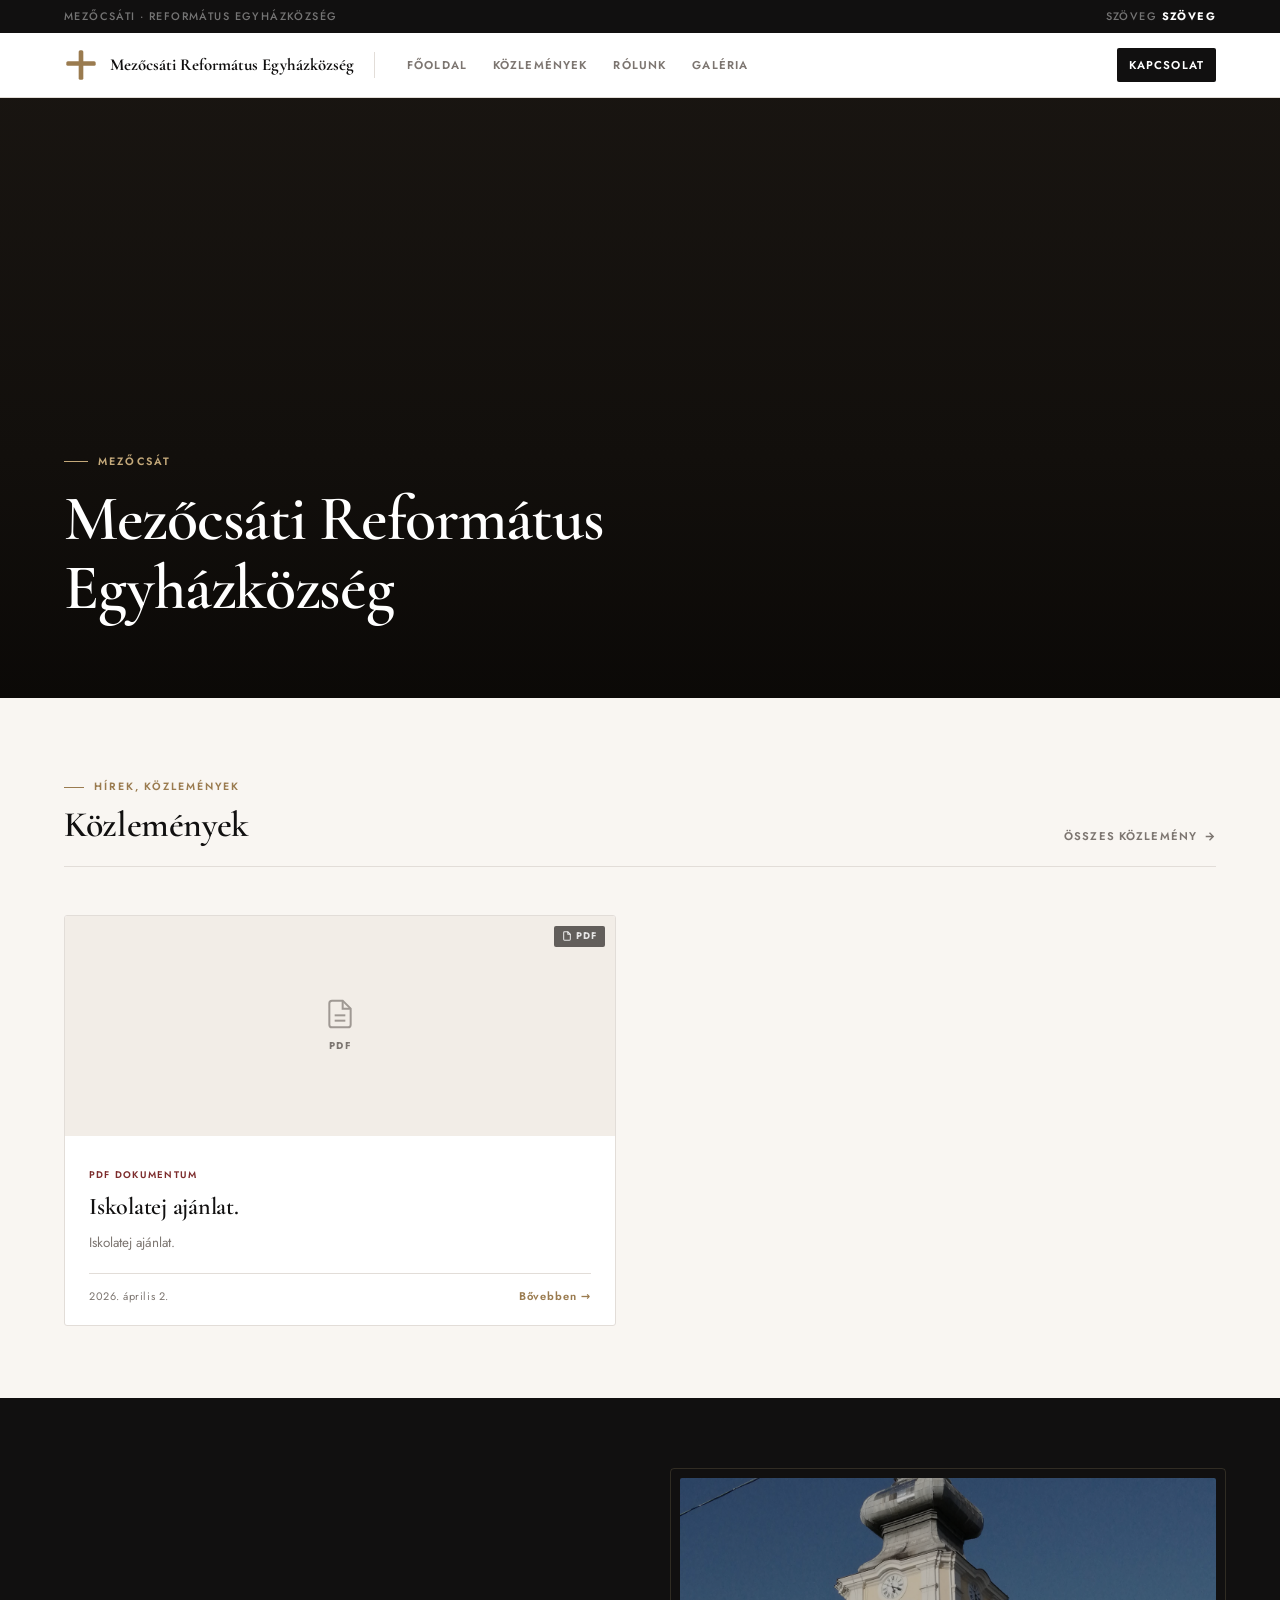
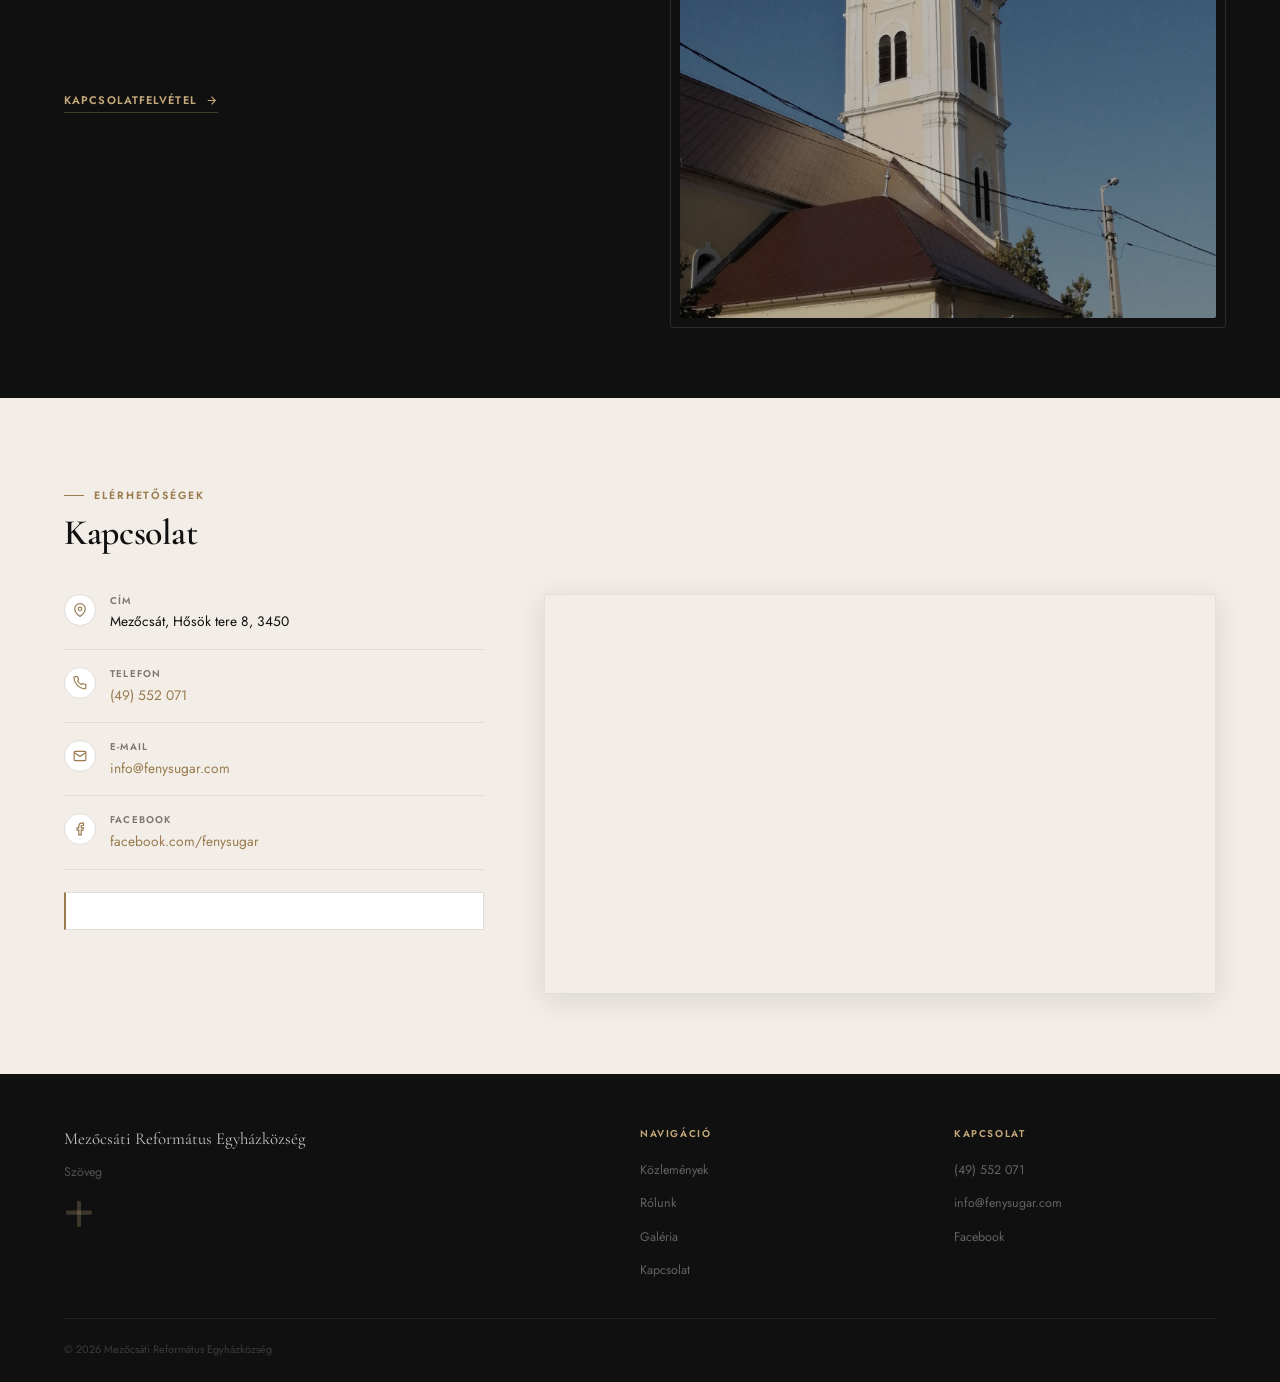
<file: index.html>
<!DOCTYPE html>
<html lang="hu">
<head>
  <meta charset="UTF-8"/>
  <meta name="viewport" content="width=device-width, initial-scale=1.0"/>
  <title>Mezőcsáti Református Egyházközség</title>
  <link rel="stylesheet" href="style.css"/>
</head>
<body>

<div class="topbar">
  <span>Mezőcsáti · Református Egyházközség</span>
  <span>Szöveg <strong>Szöveg</strong></span>
</div>

<header>
  <div class="header-inner">
    <a href="index.html" class="logo">
      <svg class="logo-mark" viewBox="0 0 44 44" fill="none">
        <rect x="19" y="3" width="6" height="38" rx="2" fill="#9a7b4f"/>
        <rect x="3" y="17" width="38" height="6" rx="2" fill="#9a7b4f"/>
      </svg>
      <div class="logo-text">
        <strong>Mezőcsáti Református Egyházközség</strong>
      </div>
    </a>
    <div class="header-sep"></div>
    <button class="hamburger" id="hamburger" aria-label="Menü">
      <span></span><span></span><span></span>
    </button>
    <nav id="main-nav">
      <a href="index.html">Főoldal</a>
      <a href="kozlemenyek.html">Közlemények</a>
      <a href="index.html#rolunk">Rólunk</a>
      <a href="galeria.html">Galéria</a>
      <a href="index.html#kapcsolat" class="nav-cta">Kapcsolat</a>
    </nav>
  </div>
</header>
<div class="hero">
 
  <div class="hero-gradient"></div>
  <div class="hero-content">
    <div class="hero-eyebrow">Mezőcsát</div>
    <h1 class="hero-title">Mezőcsáti Református<br>Egyházközség</h1>
    <p class="hero-sub"></p>
  </div>
</div>

<section id="kozlemenyek">
  <div class="news-header">
    <div>
      <div class="section-eyebrow">Hírek, Közlemények</div>
      <h2 class="section-heading">Közlemények</h2>
    </div>
    <a href="kozlemenyek.html" class="news-more">
      Összes közlemény
      <svg width="13" height="13" viewBox="0 0 24 24" fill="none" stroke="currentColor" stroke-width="2.5"><path d="M5 12h14M12 5l7 7-7 7"/></svg>
    </a>
  </div>
  <div class="news-layout" id="index-news"></div>
</section>

<section class="about-strip" id="rolunk">
  <div>
    <!-- <div class="section-eyebrow">Rólunk</div>
    <h2 class="section-heading">Szöveg</h2>
    <blockquote>
      „Idézet helye."
      <cite>-</cite>
    </blockquote>
    <p>Szöveg</p>
    <p>Szöveg</p> -->
    <a href="#kapcsolat" class="about-link">
      Kapcsolatfelvétel
      <svg width="13" height="13" viewBox="0 0 24 24" fill="none" stroke="currentColor" stroke-width="2"><path d="M5 12h14M12 5l7 7-7 7"/></svg>
    </a>
  </div>
  <div class="about-img-wrap">
    <img src="img/templom.jpg"
         onerror="this.src=''"
         alt="Mezőcsáti református templom"/>
  </div>
</section>

<section id="kapcsolat">
  <div class="kapcsolat-header">
    <div class="section-eyebrow">Elérhetőségek</div>
    <h2 class="section-heading">Kapcsolat</h2>
  </div>
  <div class="contact-grid">
    <div>
      <div class="contact-items">
        <div class="citem">
          <div class="citem-icon"><svg width="14" height="14" viewBox="0 0 24 24" fill="none" stroke="currentColor" stroke-width="2"><path d="M21 10c0 7-9 13-9 13s-9-6-9-13a9 9 0 0 1 18 0z"/><circle cx="12" cy="10" r="3"/></svg></div>
          <div><div class="citem-label">Cím</div><div class="citem-value">Mezőcsát, Hősök tere 8, 3450</div></div>
        </div>
        <div class="citem">
          <div class="citem-icon"><svg width="14" height="14" viewBox="0 0 24 24" fill="none" stroke="currentColor" stroke-width="2"><path d="M22 16.92v3a2 2 0 0 1-2.18 2 19.79 19.79 0 0 1-8.63-3.07A19.5 19.5 0 0 1 4.69 12a19.79 19.79 0 0 1-3.07-8.67A2 2 0 0 1 3.6 1h3a2 2 0 0 1 2 1.72 12.84 12.84 0 0 0 .7 2.81 2 2 0 0 1-.45 2.11L7.91 8.57a16 16 0 0 0 6.06 6.06l.94-.94a2 2 0 0 1 2.11-.45 12.84 12.84 0 0 0 2.81.7A2 2 0 0 1 22 16.92z"/></svg></div>
          <div><div class="citem-label">Telefon</div><div class="citem-value"><a href="tel:(49) 552 071">(49) 552 071</a></div></div>
        </div>
        <div class="citem">
          <div class="citem-icon"><svg width="14" height="14" viewBox="0 0 24 24" fill="none" stroke="currentColor" stroke-width="2"><path d="M4 4h16c1.1 0 2 .9 2 2v12c0 1.1-.9 2-2 2H4c-1.1 0-2-.9-2-2V6c0-1.1.9-2 2-2z"/><polyline points="22,6 12,13 2,6"/></svg></div>
          <div><div class="citem-label">E-mail</div><div class="citem-value"><a href="mailto:info@fenysugar.com">info@fenysugar.com</a></div></div>
        </div>
        <div class="citem">
          <div class="citem-icon"><svg width="14" height="14" viewBox="0 0 24 24" fill="none" stroke="currentColor" stroke-width="2"><path d="M18 2h-3a5 5 0 0 0-5 5v3H7v4h3v8h4v-8h3l1-4h-4V7a1 1 0 0 1 1-1h3z"/></svg></div>
          <div><div class="citem-label">Facebook</div><div class="citem-value"><a href="https://www.facebook.com/fenysugar/" target="_blank">facebook.com/fenysugar</a></div></div>
        </div>
      </div>
      <div class="lelkesz-card">
        <div class="lelkesz-label"></div>
        <div class="lelkesz-name"></div>
        <div class="lelkesz-contact"></div>
      </div>
    </div>
    <div class="map-wrap">
      <iframe src="https://www.google.com/maps/embed?pb=!1m18!1m12!1m3!1d1157.4854516834391!2d20.90183496968449!3d47.820530988445945!2m3!1f0!2f0!3f0!3m2!1i1024!2i768!4f13.1!3m3!1m2!1s0x4740b6dd6d126935%3A0x48b786fd957d6ade!2zTWV6xZFjc8OhdGkgUmVmb3Jtw6F0dXMgdGVtcGxvbQ!5e0!3m2!1shu!2shu!4v1775995206478!5m2!1shu!2shu" width="600" height="450" style="border:0;" allowfullscreen="" loading="lazy" referrerpolicy="no-referrer-when-downgrade"></iframe>
    </div>
  </div>
</section>

<footer>
  <div class="footer-top">
    <div>
      <div class="footer-brand-name">Mezőcsáti Református Egyházközség</div>
      <p class="footer-brand-desc">Szöveg</p>
      <svg class="footer-cross" width="30" height="30" viewBox="0 0 44 44" fill="none">
        <rect x="19" y="3" width="6" height="38" rx="2" fill="currentColor"/>
        <rect x="3" y="17" width="38" height="6" rx="2" fill="currentColor"/>
      </svg>
    </div>
    <div class="footer-col">
      <div class="footer-col-title">Navigáció</div>
      <ul>
        <li><a href="kozlemenyek.html">Közlemények</a></li>
        <li><a href="index.html#rolunk">Rólunk</a></li>
        <li><a href="galeria.html">Galéria</a></li>
        <li><a href="index.html#kapcsolat">Kapcsolat</a></li>
      </ul>
    </div>
    <div class="footer-col">
      <div class="footer-col-title">Kapcsolat</div>
      <ul>
        <li><a href="tel:(49) 552 071">(49) 552 071</a></li>
        <li><a href="mailto:info@fenysugar.com">info@fenysugar.com</a></li>
        <li><a href="https://www.facebook.com/fenysugar/" target="_blank">Facebook</a></li>
      </ul>
    </div>
  </div>
  <div class="footer-bottom">
    <span>© 2026 Mezőcsáti Református Egyházközség</span>
  </div>
</footer>

<button class="scroll-top" id="scrollTop" aria-label="Fel">
  <svg width="15" height="15" viewBox="0 0 24 24" fill="none" stroke="currentColor" stroke-width="2.5"><path d="M18 15l-6-6-6 6"/></svg>
</button>

<div id="modal-container"></div>

<script src="data.js"></script>
<script src="script.js"></script>
<script>renderIndexNews('index-news', 'modal-container');</script>
</body>
</html>
</file>
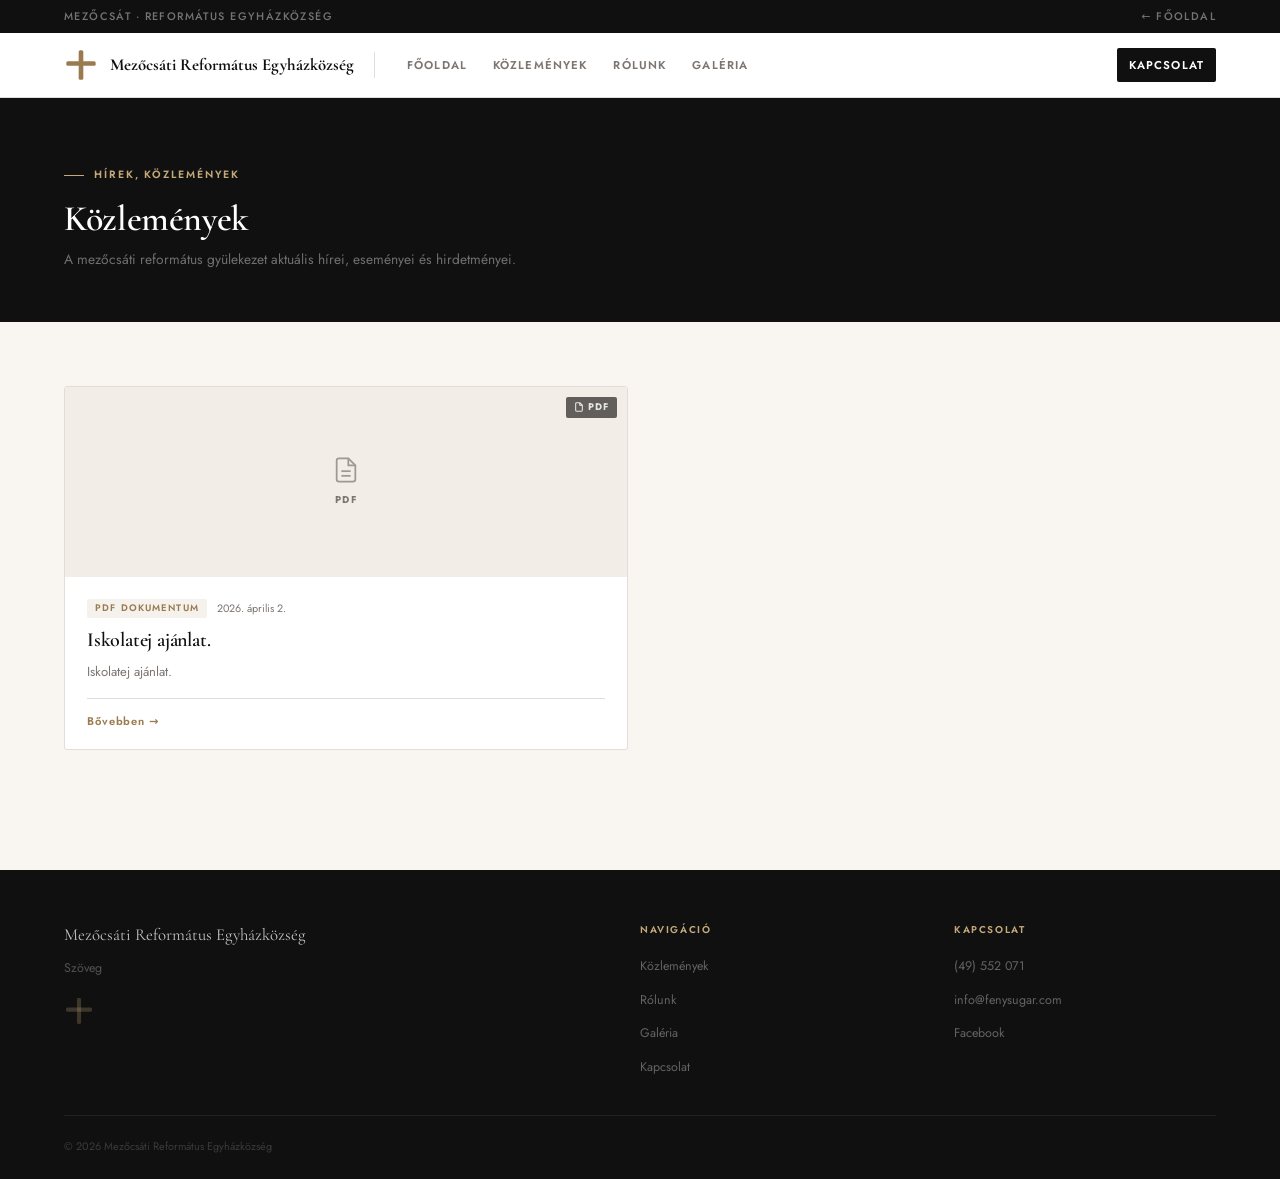
<file: kozlemenyek.html>
<!DOCTYPE html>
<html lang="hu">
<head>
  <meta charset="UTF-8"/>
  <meta name="viewport" content="width=device-width, initial-scale=1.0"/>
  <title>Közlemények – Mezőcsáti Református Egyházközség</title>
  <link rel="stylesheet" href="style.css"/>
</head>
<body>

<div class="topbar">
  <span>Mezőcsát · Református Egyházközség</span>
  <a href="index.html">← Főoldal</a>
</div>

<header>
  <div class="header-inner">
    <a href="index.html" class="logo">
      <svg class="logo-mark" viewBox="0 0 44 44" fill="none">
        <rect x="19" y="3" width="6" height="38" rx="2" fill="#9a7b4f"/>
        <rect x="3" y="17" width="38" height="6" rx="2" fill="#9a7b4f"/>
      </svg>
      <div class="logo-text">
        <strong>Mezőcsáti Református Egyházközség</strong>
      </div>
    </a>
    <div class="header-sep"></div>
    <button class="hamburger" id="hamburger" aria-label="Menü">
      <span></span><span></span><span></span>
    </button>
    <nav id="main-nav">
      <a href="index.html">Főoldal</a>
      <a href="kozlemenyek.html">Közlemények</a>
      <a href="index.html#rolunk">Rólunk</a>
      <a href="galeria.html">Galéria</a>
      <a href="index.html#kapcsolat" class="nav-cta">Kapcsolat</a>
    </nav>
  </div>
</header>

<div class="page-hero">
  <div class="section-eyebrow">Hírek, Közlemények</div>
  <h1 class="section-heading">Közlemények</h1>
  <p>A mezőcsáti református gyülekezet aktuális hírei, eseményei és hirdetményei.</p>
</div>

<div class="posts-section">
  <div class="posts-grid" id="posts-grid"></div>
  <div class="pagination" id="pagination"></div>
</div>

<footer>
  <div class="footer-top">
    <div>
      <div class="footer-brand-name">Mezőcsáti Református Egyházközség</div>
      <p class="footer-brand-desc">Szöveg</p>
      <svg class="footer-cross" width="30" height="30" viewBox="0 0 44 44" fill="none">
        <rect x="19" y="3" width="6" height="38" rx="2" fill="currentColor"/>
        <rect x="3" y="17" width="38" height="6" rx="2" fill="currentColor"/>
      </svg>
    </div>
    <div class="footer-col">
      <div class="footer-col-title">Navigáció</div>
      <ul>
        <li><a href="kozlemenyek.html">Közlemények</a></li>
        <li><a href="index.html#rolunk">Rólunk</a></li>
        <li><a href="galeria.html">Galéria</a></li>
        <li><a href="index.html#kapcsolat">Kapcsolat</a></li>
      </ul>
    </div>
    <div class="footer-col">
      <div class="footer-col-title">Kapcsolat</div>
      <ul>
        <li><a href="tel:(49) 552 071">(49) 552 071</a></li>
        <li><a href="mailto:info@fenysugar.com">info@fenysugar.com</a></li>
        <li><a href="https://www.facebook.com/fenysugar/" target="_blank">Facebook</a></li>
      </ul>
    </div>
  </div>
  <div class="footer-bottom">
    <span>© 2026 Mezőcsáti Református Egyházközség</span>
  </div>
</footer>

<button class="scroll-top" id="scrollTop" aria-label="Fel">
  <svg width="15" height="15" viewBox="0 0 24 24" fill="none" stroke="currentColor" stroke-width="2.5"><path d="M18 15l-6-6-6 6"/></svg>
</button>

<div id="modal-container"></div>

<script src="data.js"></script>
<script src="script.js"></script>
<script>renderPostsPage('posts-grid', 'pagination', 'modal-container', 6);</script>
</body>
</html>
</file>
<file: style.css>
@import url('https://fonts.googleapis.com/css2?family=Cormorant+Garamond:ital,wght@0,300;0,400;0,600;0,700;1,300;1,400&family=Jost:wght@300;400;500;600&display=swap');

:root {
  --ink:      #111010;
  --ink-soft: #3a3632;
  --muted:    #7c7570;
  --rule:     #e2ddd8;
  --paper:    #f9f6f2;
  --paper2:   #f2ede7;
  --white:    #ffffff;
  --gold:     #9a7b4f;
  --gold-lt:  #c4a97a;
  --red:      #7d2d2d;
  --shadow-s: 0 2px 12px rgba(17,16,16,.07);
  --shadow-m: 0 6px 32px rgba(17,16,16,.11);
  --shadow-l: 0 16px 64px rgba(17,16,16,.14);
}

*, *::before, *::after { box-sizing: border-box; margin: 0; padding: 0; }
html { scroll-behavior: smooth; overflow-x: hidden; max-width: 100%; }
body { overflow-x: hidden; max-width: 100%;
  background: var(--paper);
  color: var(--ink);
  font-family: 'Jost', system-ui, sans-serif;
  font-weight: 400;
  line-height: 1.6;
  -webkit-font-smoothing: antialiased;
}


.topbar {
  background: var(--ink);
  color: rgba(255,255,255,.42);
  font-size: .68rem;
  font-weight: 500;
  letter-spacing: .13em;
  text-transform: uppercase;
  padding: 8px 5%;
  display: flex;
  justify-content: space-between;
  align-items: center;
}
.topbar strong { color: #fff; }
.topbar a { color: rgba(255,255,255,.42); text-decoration: none; transition: color .2s; }
.topbar a:hover { color: var(--gold-lt); }

header {
  background: var(--white);
  border-bottom: 1px solid var(--rule);
  position: sticky;
  top: 0;
  z-index: 200;
  width: 100%;
  max-width: 100vw;
}
.header-inner {
  display: flex;
  align-items: center;
  gap: 20px;
  padding: 0 5%;
  height: 64px;
  min-width: 0;
}
.logo {
  display: flex;
  align-items: center;
  gap: 12px;
  text-decoration: none;
  flex-shrink: 1;
  min-width: 0;
}
.logo-text {
  min-width: 0;
  overflow: hidden;
}
.logo-mark { width: 34px; height: 34px; }
.logo-text strong {
  font-family: 'Cormorant Garamond', Georgia, serif;
  font-size: 1.05rem;
  font-weight: 700;
  color: var(--ink);
  display: block;
  line-height: 1.2;
  white-space: nowrap;
  overflow: hidden;
  text-overflow: ellipsis;
}
.logo-text small {
  font-size: .6rem;
  font-weight: 500;
  letter-spacing: .15em;
  text-transform: uppercase;
  color: var(--muted);
}
.header-sep { width: 1px; height: 26px; background: var(--rule); flex-shrink: 0; }

nav { display: flex; align-items: center; gap: 2px; flex: 1; }
nav a {
  font-size: .71rem;
  font-weight: 600;
  letter-spacing: .1em;
  text-transform: uppercase;
  color: var(--muted);
  text-decoration: none;
  padding: 8px 12px;
  border-radius: 2px;
  transition: color .2s, background .2s;
  white-space: nowrap;
}
nav a:hover, nav a.active { color: var(--ink); background: var(--paper2); }
.nav-cta {
  margin-left: auto;
  color: var(--white) !important;
  background: var(--ink) !important;
  transition: background .2s !important;
}
.nav-cta:hover { background: var(--gold) !important; }

.hamburger {
  display: none;
  background: none; border: none;
  cursor: pointer; padding: 6px;
  flex-direction: column; gap: 5px;
  margin-left: auto;
}
.hamburger span { display: block; width: 22px; height: 1.5px; background: var(--ink); }

.hero {
  position: relative;
  height: 600px;
  display: flex;
  align-items: flex-end;
  overflow: hidden;
  background: #1a1612;
}
.hero-img {
  position: absolute;
  inset: 0;
  width: 100%; height: 100%;
  object-fit: cover;
  object-position: center;
  display: block;
  transform: scale(1.03);
  transition: transform 10s ease;
  filter: brightness(.45) saturate(.7);
}
.hero:hover .hero-img { transform: scale(1.00); }
.hero-gradient {
  position: absolute;
  inset: 0;
  background: linear-gradient(to top, rgba(10,8,6,.92) 0%, rgba(10,8,6,.5) 40%, rgba(10,8,6,.1) 100%);
  z-index: 1;
}
.hero-content {
  position: relative;
  z-index: 2;
  padding: 0 5% 60px;
  max-width: 780px;
  animation: fadeUp .9s ease both;
}
@keyframes fadeUp {
  from { opacity: 0; transform: translateY(16px); }
  to   { opacity: 1; transform: translateY(0); }
}
.hero-eyebrow {
  display: inline-flex;
  align-items: center;
  gap: 10px;
  font-size: .67rem;
  font-weight: 600;
  letter-spacing: .2em;
  text-transform: uppercase;
  color: var(--gold-lt);
  margin-bottom: 14px;
}
.hero-eyebrow::before {
  content: '';
  display: block;
  width: 24px; height: 1px;
  background: var(--gold-lt);
}
.hero-title {
  font-family: 'Cormorant Garamond', Georgia, serif;
  font-size: clamp(2.4rem, 5.5vw, 4rem);
  font-weight: 600;
  line-height: 1.08;
  color: #fff;
  letter-spacing: -.02em;
  margin-bottom: 16px;
}
.hero-sub {
  font-size: .9rem;
  color: rgba(255,255,255,.58);
  max-width: 420px;
  line-height: 1.7;
}

.section-eyebrow {
  display: inline-flex;
  align-items: center;
  gap: 10px;
  font-size: .66rem;
  font-weight: 600;
  letter-spacing: .18em;
  text-transform: uppercase;
  color: var(--gold);
  margin-bottom: 8px;
}
.section-eyebrow::before {
  content: '';
  display: block;
  width: 20px; height: 1px;
  background: var(--gold);
}
.section-heading {
  font-family: 'Cormorant Garamond', Georgia, serif;
  font-size: clamp(1.7rem, 2.8vw, 2.4rem);
  font-weight: 600;
  color: var(--ink);
  line-height: 1.15;
  letter-spacing: -.01em;
}

#kozlemenyek { padding: 72px 5%; }

.news-header {
  display: flex;
  align-items: flex-end;
  justify-content: space-between;
  gap: 24px;
  margin-bottom: 48px;
  padding-bottom: 20px;
  border-bottom: 1px solid var(--rule);
}
.news-more {
  font-size: .7rem;
  font-weight: 600;
  letter-spacing: .1em;
  text-transform: uppercase;
  color: var(--muted);
  text-decoration: none;
  display: flex;
  align-items: center;
  gap: 6px;
  white-space: nowrap;
  transition: color .2s;
  flex-shrink: 0;
}
.news-more:hover { color: var(--ink); }

.news-layout {
  display: grid;
  grid-template-columns: 1fr 1fr;
  gap: 48px;
  align-items: start;
}

.news-layout-noimg {
  grid-template-columns: 1fr;
}
.news-layout-noimg .news-featured-card {
  width: 100%;
}
.news-layout-noimg .news-list {
  display: grid;
  grid-template-columns: repeat(2, 1fr);
  gap: 0;
}
.news-layout-noimg .nl-item {
  padding: 20px 24px;
  border-bottom: 1px solid var(--rule);
  border-right: 1px solid var(--rule);
}
.news-layout-noimg .nl-item:nth-child(even) {
  border-right: none;
}
.news-layout-noimg .nl-item:last-child,
.news-layout-noimg .nl-item:nth-last-child(2):nth-child(odd) {
  border-bottom: none;
}

.news-featured-card {
  background: var(--white);
  border: 1px solid var(--rule);
  border-radius: 3px;
  overflow: hidden;
  cursor: pointer;
  transition: box-shadow .25s, transform .25s;
}
.news-featured-card:hover {
  box-shadow: var(--shadow-m);
  transform: translateY(-3px);
}
.nfc-img-wrap { overflow: hidden; height: 220px; }

.nfc-no-img {
  border-left: 3px solid var(--gold);
}
.nfc-no-img .nfc-body {
  padding: 32px 28px 28px;
}
.nfc-no-img .nfc-title {
  font-size: 1.9rem;
}
.nfc-no-img .nfc-excerpt {
  max-width: 640px;
  font-size: .9rem;
}
.nfc-img-wrap img {
  width: 100%; height: 100%;
  object-fit: cover; display: block;
  transition: transform .55s ease;
}
.news-featured-card:hover .nfc-img-wrap img { transform: scale(1.04); }
.nfc-body { padding: 24px 24px 20px; }
.nfc-tag {
  display: inline-block;
  font-size: .6rem;
  font-weight: 600;
  letter-spacing: .13em;
  text-transform: uppercase;
  color: var(--red);
  margin-bottom: 10px;
}
.nfc-title {
  font-family: 'Cormorant Garamond', Georgia, serif;
  font-size: 1.5rem;
  font-weight: 600;
  color: var(--ink);
  line-height: 1.2;
  letter-spacing: -.01em;
  margin-bottom: 10px;
}
.nfc-excerpt {
  font-size: .84rem;
  color: var(--muted);
  line-height: 1.7;
  margin-bottom: 18px;
}
.nfc-foot {
  display: flex;
  align-items: center;
  justify-content: space-between;
  padding-top: 14px;
  border-top: 1px solid var(--rule);
}
.nfc-date { font-size: .68rem; color: var(--muted); letter-spacing: .05em; }
.nfc-read {
  font-size: .7rem;
  font-weight: 600;
  letter-spacing: .08em;
  color: var(--gold);
  transition: color .2s;
}
.news-featured-card:hover .nfc-read { color: var(--ink); }

.news-list { display: flex; flex-direction: column; }
.nl-item {
  padding: 20px 0;
  border-bottom: 1px solid var(--rule);
  cursor: pointer;
  transition: background .15s;
}
.nl-item:first-child { padding-top: 0; }
.nl-item:last-child { border-bottom: none; }
.nl-item:hover .nl-title { color: var(--gold); }
.nl-meta {
  display: flex;
  align-items: center;
  gap: 10px;
  margin-bottom: 7px;
}
.nl-tag {
  font-size: .59rem;
  font-weight: 600;
  letter-spacing: .12em;
  text-transform: uppercase;
  color: var(--gold);
  background: rgba(154,123,79,.1);
  padding: 2px 8px;
  border-radius: 2px;
}
.nl-date { font-size: .68rem; color: var(--muted); letter-spacing: .04em; }

.nl-item.nl-has-img {
  display: flex;
  gap: 14px;
  align-items: flex-start;
}
.nl-thumb {
  width: 72px;
  height: 72px;
  flex-shrink: 0;
  border-radius: 2px;
  overflow: hidden;
}
.nl-thumb img {
  width: 100%; height: 100%;
  object-fit: cover;
  display: block;
  transition: transform .4s;
}
.nl-item.nl-has-img:hover .nl-thumb img { transform: scale(1.06); }
.nl-text { flex: 1; min-width: 0; }
.nl-title {
  font-family: 'Cormorant Garamond', Georgia, serif;
  font-size: 1.15rem;
  font-weight: 600;
  color: var(--ink);
  line-height: 1.25;
  letter-spacing: -.01em;
  margin-bottom: 5px;
  transition: color .2s;
}
.nl-excerpt {
  font-size: .8rem;
  color: var(--muted);
  line-height: 1.6;
  overflow: hidden;
  display: -webkit-box;
  -webkit-line-clamp: 2;
  line-clamp: 2;
  -webkit-box-orient: vertical;
}

.page-hero {
  background: var(--ink);
  padding: 60px 5% 52px;
}
.page-hero .section-eyebrow { color: var(--gold-lt); }
.page-hero .section-eyebrow::before { background: var(--gold-lt); }
.page-hero .section-heading { color: #fff; margin-top: 6px; }
.page-hero p { font-size: .86rem; color: rgba(255,255,255,.4); margin-top: 8px; }

.posts-section { padding: 64px 5%; }

.posts-grid {
  display: grid;
  grid-template-columns: repeat(2, 1fr);
  gap: 24px;
  margin-bottom: 56px;
}

.post-card {
  background: var(--white);
  border: 1px solid var(--rule);
  border-radius: 3px;
  overflow: hidden;
  cursor: pointer;
  transition: box-shadow .22s, transform .22s;
  display: flex;
  flex-direction: column;
}
.post-card:hover {
  box-shadow: var(--shadow-m);
  transform: translateY(-3px);
}
.post-card-img {
  overflow: hidden;
  height: 190px;
  background: var(--paper2);
  flex-shrink: 0;
}
.post-card-img img {
  width: 100%; height: 100%;
  object-fit: cover; display: block;
  transition: transform .5s ease;
}
.post-card:hover .post-card-img img { transform: scale(1.04); }



.post-card-body {
  padding: 22px 22px 18px;
  display: flex;
  flex-direction: column;
  flex: 1;
}
.post-card-meta {
  display: flex;
  align-items: center;
  gap: 10px;
  margin-bottom: 10px;
}
.post-tag {
  font-size: .59rem;
  font-weight: 600;
  letter-spacing: .12em;
  text-transform: uppercase;
  color: var(--gold);
  background: rgba(154,123,79,.1);
  padding: 2px 8px;
  border-radius: 2px;
}
.post-date { font-size: .67rem; color: var(--muted); }
.post-title {
  font-family: 'Cormorant Garamond', Georgia, serif;
  font-size: 1.25rem;
  font-weight: 600;
  color: var(--ink);
  line-height: 1.25;
  letter-spacing: -.01em;
  margin-bottom: 8px;
  flex: 1;
}
.post-excerpt {
  font-size: .82rem;
  color: var(--muted);
  line-height: 1.65;
  margin-bottom: 16px;
  overflow: hidden;
  display: -webkit-box;
  -webkit-line-clamp: 3;
  line-clamp: 3;
  -webkit-box-orient: vertical;
}
.post-footer {
  display: flex;
  align-items: center;
  justify-content: space-between;
  padding-top: 14px;
  border-top: 1px solid var(--rule);
}
.post-read {
  font-size: .7rem;
  font-weight: 600;
  letter-spacing: .08em;
  color: var(--gold);
  transition: color .2s;
}
.post-card:hover .post-read { color: var(--ink); }

.pagination {
  display: flex;
  align-items: center;
  justify-content: center;
  gap: 6px;
}

.pag-btn {
  display: flex;
  align-items: center;
  justify-content: center;
  width: 38px; height: 38px;
  border: 1px solid var(--rule);
  border-radius: 2px;
  background: var(--white);
  color: var(--muted);
  font-family: 'Jost', sans-serif;
  font-size: .78rem;
  font-weight: 600;
  cursor: pointer;
  transition: all .2s;
  text-decoration: none;
}
.pag-btn:hover { border-color: var(--ink); color: var(--ink); }
.pag-btn.active { background: var(--ink); border-color: var(--ink); color: #fff; }
.pag-btn.disabled { opacity: .35; cursor: default; pointer-events: none; }
.pag-dots {
  font-size: .78rem;
  color: var(--muted);
  padding: 0 4px;
  line-height: 38px;
}

.about-strip {
  background: var(--ink);
  padding: 80px 5%;
  display: grid;
  grid-template-columns: 1fr 1fr;
  gap: 80px;
  align-items: center;
}
.about-strip .section-eyebrow { color: var(--gold-lt); }
.about-strip .section-eyebrow::before { background: var(--gold-lt); }
.about-strip .section-heading { color: #fff; }
.about-strip blockquote {
  border-left: 2px solid var(--gold);
  padding-left: 20px;
  margin: 22px 0;
  font-family: 'Cormorant Garamond', Georgia, serif;
  font-style: italic;
  font-size: 1.2rem;
  color: rgba(255,255,255,.8);
  line-height: 1.55;
}
.about-strip blockquote cite {
  display: block;
  font-family: 'Jost', sans-serif;
  font-style: normal;
  font-size: .62rem;
  letter-spacing: .12em;
  text-transform: uppercase;
  color: var(--gold-lt);
  margin-top: 8px;
}
.about-strip p {
  font-size: .88rem;
  line-height: 1.85;
  color: rgba(255,255,255,.48);
  margin-bottom: 12px;
}
.about-link {
  display: inline-flex;
  align-items: center;
  gap: 8px;
  margin-top: 8px;
  font-size: .69rem;
  font-weight: 600;
  letter-spacing: .1em;
  text-transform: uppercase;
  color: var(--gold-lt);
  text-decoration: none;
  border-bottom: 1px solid rgba(196,169,122,.28);
  padding-bottom: 2px;
  transition: color .2s, border-color .2s;
}
.about-link:hover { color: #fff; border-color: rgba(255,255,255,.45); }
.about-img-wrap { position: relative; }
.about-img-wrap img {
  width: 100%; height: 440px;
  object-fit: cover; display: block;
  border-radius: 2px;
  filter: brightness(.75) saturate(.65);
}
.about-img-wrap::before {
  content: '';
  position: absolute;
  inset: -10px;
  border: 1px solid rgba(196,169,122,.18);
  border-radius: 4px;
  pointer-events: none;
}

#kapcsolat {
  padding: 80px 5%;
  background: var(--paper2);
}
.kapcsolat-header { margin-bottom: 40px; }
.contact-grid {
  display: grid;
  grid-template-columns: 1fr 1.6fr;
  gap: 60px;
  align-items: start;
}
.contact-items { display: flex; flex-direction: column; }
.citem {
  display: flex;
  gap: 14px;
  padding: 17px 0;
  border-bottom: 1px solid var(--rule);
  align-items: flex-start;
}
.citem:first-child { padding-top: 0; }
.citem-icon {
  width: 32px; height: 32px;
  background: var(--white);
  border: 1px solid var(--rule);
  border-radius: 50%;
  display: flex; align-items: center; justify-content: center;
  flex-shrink: 0;
  color: var(--gold);
}
.citem-label {
  font-size: .61rem; font-weight: 600;
  letter-spacing: .12em; text-transform: uppercase;
  color: var(--muted); margin-bottom: 2px;
}
.citem-value { font-size: .86rem; color: var(--ink); line-height: 1.5; }
.citem-value a { color: var(--gold); text-decoration: none; }
.citem-value a:hover { text-decoration: underline; }
.lelkesz-card {
  margin-top: 22px;
  padding: 16px 18px;
  background: var(--white);
  border: 1px solid var(--rule);
  border-left: 2px solid var(--gold);
}
.lelkesz-label {
  font-size: .61rem; font-weight: 600;
  letter-spacing: .12em; text-transform: uppercase;
  color: var(--gold); margin-bottom: 4px;
}
.lelkesz-name {
  font-family: 'Cormorant Garamond', Georgia, serif;
  font-size: 1.05rem; font-weight: 600;
  color: var(--ink); margin-bottom: 3px;
}
.lelkesz-contact { font-size: .78rem; color: var(--muted); }
.map-wrap {
  border-radius: 2px;
  overflow: hidden;
  box-shadow: var(--shadow-m);
  height: 400px;
  border: 1px solid var(--rule);
}
.map-wrap iframe { width: 100%; height: 100%; border: none; display: block; }

footer {
  background: var(--ink);
  padding: 52px 5% 24px;
}
.footer-top {
  display: grid;
  grid-template-columns: 2fr 1fr 1fr;
  gap: 52px;
  padding-bottom: 36px;
  border-bottom: 1px solid rgba(255,255,255,.07);
  margin-bottom: 22px;
}
.footer-brand-name {
  font-family: 'Cormorant Garamond', Georgia, serif;
  font-size: 1.05rem;
  color: rgba(255,255,255,.75);
  margin-bottom: 8px;
}
.footer-brand-desc {
  font-size: .78rem;
  line-height: 1.8;
  color: rgba(255,255,255,.28);
  max-width: 250px;
}
.footer-cross { margin-top: 16px; color: rgba(196,169,122,.25); }
.footer-col-title {
  font-size: .62rem; font-weight: 600;
  letter-spacing: .16em; text-transform: uppercase;
  color: var(--gold-lt); margin-bottom: 14px;
}
.footer-col ul { list-style: none; display: flex; flex-direction: column; gap: 8px; }
.footer-col ul a {
  font-size: .78rem;
  color: rgba(255,255,255,.35);
  text-decoration: none;
  transition: color .2s;
}
.footer-col ul a:hover { color: rgba(255,255,255,.72); }
.footer-bottom {
  display: flex;
  align-items: center;
  justify-content: space-between;
  gap: 12px; flex-wrap: wrap;
  font-size: .68rem;
  color: rgba(255,255,255,.18);
}
.footer-bottom a { color: var(--gold-lt); text-decoration: none; }

.modal-overlay {
  display: none;
  position: fixed; inset: 0;
  background: rgba(8,7,6,.83);
  z-index: 1000;
  align-items: center; justify-content: center;
  padding: 20px;
  backdrop-filter: blur(3px);
}
.modal-overlay.open { display: flex; }
.modal-box {
  background: var(--white);
  max-width: 900px; width: 100%;
  max-height: 93vh; overflow-y: auto;
  border-radius: 2px;
  box-shadow: var(--shadow-l);
  animation: mIn .26s ease;
}
@keyframes mIn {
  from { opacity: 0; transform: translateY(20px) scale(.97); }
  to   { opacity: 1; transform: none; }
}
/* single image – no crop, natural height */
.modal-img-wrap { width: 100%; background: #0a0806; line-height: 0; }
.modal-img-wrap img { width: 100%; height: auto; max-height: 70vh; object-fit: contain; display: block; margin: 0 auto; }

.modal-body { padding: 22px 28px 28px; }
.modal-header {
  display: flex;
  align-items: flex-start;
  justify-content: space-between;
  gap: 16px;
  padding-bottom: 16px;
  border-bottom: 1px solid var(--rule);
  margin-bottom: 20px;
}
.modal-header-left { flex: 1; min-width: 0; }
.modal-tag {
  font-size: .59rem; font-weight: 600;
  letter-spacing: .14em; text-transform: uppercase;
  color: var(--red); margin-bottom: 5px;
}
.modal-tag.gold { color: var(--gold); }
.modal-title {
  font-family: 'Cormorant Garamond', Georgia, serif;
  font-size: 1.7rem; font-weight: 600;
  color: var(--ink); line-height: 1.15;
  letter-spacing: -.01em; margin-bottom: 4px;
}
.modal-meta {
  font-size: .68rem; color: var(--muted);
  letter-spacing: .05em;
}
.modal-close {
  display: inline-flex;
  align-items: center;
  flex-shrink: 0;
  align-self: center;
  font-size: .69rem; font-weight: 600;
  letter-spacing: .1em; text-transform: uppercase;
  background: var(--ink); color: #fff;
  border: none; padding: 8px 18px;
  border-radius: 2px; cursor: pointer;
  transition: background .2s; white-space: nowrap;
}
.modal-close:hover { background: var(--gold); }

/* ── Modal image slider ───────────────────────────── */
.modal-slider {
  position: relative;
  width: 100%;
  background: #0a0806;
  line-height: 0;
}
.ms-track { display: flex; }
.ms-slide  { min-width: 100%; display: none; line-height: 0; }
.ms-slide.active { display: block; }
.ms-slide img {
  width: 100%;
  height: auto;
  max-height: 70vh;
  object-fit: contain;
  display: block;
  margin: 0 auto;
}
.ms-arrow {
  position: absolute;
  top: 50%; transform: translateY(-50%);
  background: rgba(8,7,6,.52);
  border: none; color: #fff;
  font-size: 2rem; line-height: 1;
  width: 42px; height: 42px;
  display: flex; align-items: center; justify-content: center;
  cursor: pointer;
  transition: background .2s;
  z-index: 10; border-radius: 1px; padding: 0;
}
.ms-arrow:hover { background: var(--gold); }
.ms-prev { left: 10px; }
.ms-next { right: 10px; }
.ms-dots {
  position: absolute; bottom: 12px; left: 50%; transform: translateX(-50%);
  display: flex; gap: 6px; z-index: 10;
}
.ms-dot {
  width: 7px; height: 7px; border-radius: 50%;
  border: none; background: rgba(255,255,255,.35);
  cursor: pointer; padding: 0; transition: background .2s, transform .2s;
}
.ms-dot.active { background: var(--gold); transform: scale(1.3); }
.ms-counter {
  position: absolute; top: 10px; right: 12px;
  font-size: .65rem; font-weight: 600; letter-spacing: .08em;
  color: rgba(255,255,255,.7);
  background: rgba(8,7,6,.5);
  padding: 3px 9px; border-radius: 20px; z-index: 10;
  line-height: 1.4;
}

/* ── PDF in modal ─────────────────────────────────── */
.modal-pdf-wrap { width: 100%; }
.modal-pdf-bar {
  display: flex; align-items: center; gap: 8px;
  padding: 10px 18px;
  background: var(--paper2);
  border-bottom: 1px solid var(--rule);
  font-size: .72rem; font-weight: 600;
  letter-spacing: .05em;
  color: var(--ink-soft);
  flex-wrap: wrap;
}
.modal-pdf-open {
  margin-left: auto;
  font-size: .69rem; font-weight: 600;
  letter-spacing: .07em;
  color: var(--gold);
  text-decoration: none;
  transition: color .2s;
}
.modal-pdf-open:hover { color: var(--ink); }
.modal-pdf-pages {
  width: 100%;
  background: #525659;
  padding: 16px;
  box-sizing: border-box;
  display: flex;
  flex-direction: column;
  gap: 12px;
  max-height: 75vh;
  overflow-y: auto;
}
.pdf-canvas {
  display: block;
  max-width: 100%;
  height: auto;
  box-shadow: 0 2px 12px rgba(0,0,0,.45);
  border-radius: 1px;
  background: #fff;
}
.pdf-loading {
  display: flex;
  align-items: center;
  justify-content: center;
  gap: 10px;
  padding: 48px 0;
  font-size: .8rem;
  color: rgba(255,255,255,.7);
  letter-spacing: .05em;
  width: 100%;
}
@keyframes spin { to { transform: rotate(360deg); } }
.pdf-spin { animation: spin 1s linear infinite; flex-shrink: 0; }

/* ── PDF thumbnail (card/index) ───────────────────── */
.nfc-pdf-thumb {
  background: var(--paper2) !important;
  display: flex !important;
  align-items: center;
  justify-content: center;
  height: 220px;
}
.pdf-thumb-icon {
  display: flex; flex-direction: column; align-items: center; gap: 8px;
  color: var(--muted);
}
.pdf-thumb-icon svg { opacity: .7; }
.pdf-thumb-icon span {
  font-size: .62rem; font-weight: 700; letter-spacing: .16em;
  text-transform: uppercase; color: var(--muted);
}
.post-card-pdf-thumb {
  background: var(--paper2) !important;
  display: flex !important;
  align-items: center; justify-content: center;
}
.nl-pdf-thumb {
  width: 72px; height: 72px;
  background: var(--paper2);
  border-radius: 2px;
  display: flex; align-items: center; justify-content: center;
  flex-shrink: 0;
  color: var(--muted);
}

/* ── Card badge (multi-img / PDF indicator) ───────── */
.card-badge {
  position: absolute; top: 10px; right: 10px;
  display: inline-flex; align-items: center; gap: 4px;
  font-size: .6rem; font-weight: 700; letter-spacing: .1em;
  text-transform: uppercase;
  padding: 3px 8px; border-radius: 2px;
  backdrop-filter: blur(4px);
  pointer-events: none;
}
.card-badge-pdf {
  background: rgba(10,8,6,.62); color: rgba(255,255,255,.85);
}
.card-badge-img {
  background: rgba(10,8,6,.55); color: rgba(255,255,255,.85);
}
/* cards with badge need relative positioning */
.nfc-img-wrap, .post-card-img, .nl-thumb { position: relative; }

/* ── Photo-only card ──────────────────────────────── */
.post-card-photo .post-card-img {
  height: auto !important;
}
.post-card-photo .post-card-img img {
  height: auto !important;
  max-height: 340px;
  object-fit: contain !important;
  background: #0a0806;
}

/* ── Photo-only modal ─────────────────────────────── */
.modal-photo-only { align-items: center; }
.modal-box-photo {
  background: transparent;
  max-width: 820px;
  width: 100%;
  box-shadow: none;
  position: relative;
}
.modal-photo-meta {
  display: flex; align-items: center; gap: 12px;
  padding: 0 0 10px;
  flex-wrap: wrap;
}
.modal-photo-title {
  font-family: 'Cormorant Garamond', Georgia, serif;
  font-size: 1.15rem; font-weight: 600;
  color: rgba(255,255,255,.9);
}
.modal-photo-date {
  font-size: .68rem; color: rgba(255,255,255,.45);
  letter-spacing: .05em; margin-left: auto;
}
.modal-photo-only .modal-tag {
  font-size: .58rem; font-weight: 700; letter-spacing: .14em;
  text-transform: uppercase; color: var(--gold-lt);
  margin-bottom: 0;
}
.modal-photo-only .modal-slider { border-radius: 2px; overflow: hidden; }
.modal-photo-only .modal-img-wrap {
  border-radius: 2px; overflow: hidden;
}
.modal-x-close {
  position: absolute; top: -36px; right: 0;
  background: none; border: none;
  color: rgba(255,255,255,.45);
  font-size: 2rem; cursor: pointer;
  line-height: 1; transition: color .2s;
  z-index: 10;
}
.modal-x-close:hover { color: #fff; }

/* ── post-card image: no fixed height crop ────────── */
.post-card-img {
  overflow: hidden;
  background: var(--paper2);
  flex-shrink: 0;
  /* Remove fixed height — let image show naturally up to a max */
  max-height: 260px;
  display: flex;
  align-items: center;
  justify-content: center;
}
.post-card-img img {
  width: 100%;
  height: auto;
  max-height: 260px;
  object-fit: contain;
  display: block;
  transition: transform .5s ease;
  background: var(--paper2);
}
.post-card:hover .post-card-img img { transform: scale(1.03); }

/* nfc image wrap: natural height */
.nfc-img-wrap { overflow: hidden; max-height: 280px; background: var(--paper2); display: flex; align-items: center; justify-content: center; }
.nfc-img-wrap img { width: 100%; height: auto; max-height: 280px; object-fit: contain; display: block; transition: transform .55s ease; background: var(--paper2); }
.news-featured-card:hover .nfc-img-wrap img { transform: scale(1.02); }

/* ── Responsive: PDF iframe ───────────────────────── */
@media (max-width: 600px) {
  .modal-pdf-pages { max-height: 60vh; padding: 10px; gap: 8px; }
  .modal-box-photo { max-width: 100%; }
  .ms-arrow { width: 34px; height: 34px; font-size: 1.6rem; }
  .modal-img-wrap img, .ms-slide img { max-height: 60vh; }
}


.lightbox {
  display: none;
  position: fixed; inset: 0;
  background: rgba(6,5,4,.96);
  z-index: 2000;
  align-items: center; justify-content: center;
}
.lightbox.open { display: flex; }
.lightbox img {
  max-width: 90vw; max-height: 88vh;
  border-radius: 2px;
  animation: mIn .22s ease;
}
.lb-close {
  position: absolute; top: 16px; right: 22px;
  background: none; border: none;
  color: rgba(255,255,255,.38);
  font-size: 2.2rem; cursor: pointer;
  line-height: 1; transition: color .2s;
}
.lb-close:hover { color: #fff; }

.gallery-masonry {
  columns: 4;
  column-gap: 8px;
  padding: 40px 5%;
}
.gallery-tile {
  break-inside: avoid;
  margin-bottom: 8px;
  position: relative;
  overflow: hidden;
  cursor: pointer;
  border-radius: 2px;
}
.gallery-tile img {
  width: 100%; display: block;
  transition: transform .5s ease;
}
.gallery-tile:hover img { transform: scale(1.04); }
.gallery-tile-cap {
  position: absolute;
  bottom: 0; left: 0; right: 0;
  padding: 8px 12px;
  background: linear-gradient(transparent, rgba(8,6,4,.62));
  font-size: .67rem;
  color: rgba(255,255,255,.8);
  letter-spacing: .05em;
  opacity: 0;
  transition: opacity .3s;
}
.gallery-tile:hover .gallery-tile-cap { opacity: 1; }
.gallery-tile.hidden { display: none; }

.gallery-pagination-wrap {
  padding: 0 5% 72px;
  display: flex;
  justify-content: center;
}

.scroll-top {
  position: fixed;
  bottom: 22px; right: 22px;
  width: 36px; height: 36px;
  background: var(--ink); color: #fff;
  border: none; border-radius: 2px;
  display: flex; align-items: center; justify-content: center;
  cursor: pointer;
  opacity: 0; pointer-events: none;
  transition: opacity .3s, transform .2s, background .2s;
  z-index: 50;
}
.scroll-top.visible { opacity: 1; pointer-events: auto; }
.scroll-top:hover { background: var(--gold); transform: translateY(-3px); }

@media (max-width: 1024px) {
  .gallery-masonry { columns: 3; }
  .posts-grid { grid-template-columns: 1fr; }
}
@media (max-width: 768px) {
  .hamburger { display: flex; }
  #main-nav {
    display: none;
    position: fixed; top: 64px; left: 0; right: 0; width: 100vw;
    background: var(--white);
    border-bottom: 1px solid var(--rule);
    flex-direction: column;
    padding: 10px 5% 14px; gap: 2px;
    z-index: 199;
    box-sizing: border-box;
  }
  #main-nav.open { display: flex; }
  #main-nav .nav-cta { align-self: flex-start; margin-left: 0 !important; }
  .header-inner { gap: 10px; padding: 0 4%; }
  .header-sep { display: none; }
  .news-layout { grid-template-columns: 1fr; gap: 32px; }
  .about-strip { grid-template-columns: 1fr; gap: 36px; }
  .about-img-wrap { order: -1; }
  .about-img-wrap img { height: 240px; }
  .contact-grid { grid-template-columns: 1fr; gap: 36px; }
  .footer-top { grid-template-columns: 1fr 1fr; gap: 24px; }
  .gallery-masonry { columns: 2; }
  .map-wrap { height: 260px; }
}
@media (max-width: 480px) {
  .topbar { display: none; }
  .hero { height: 480px; }
  .footer-top { grid-template-columns: 1fr; gap: 20px; }
  .gallery-masonry { columns: 2; padding: 22px 4% 44px; }
  .modal-body { padding: 22px 18px; }
  .modal-title { font-size: 1.35rem; }
}
</file>
